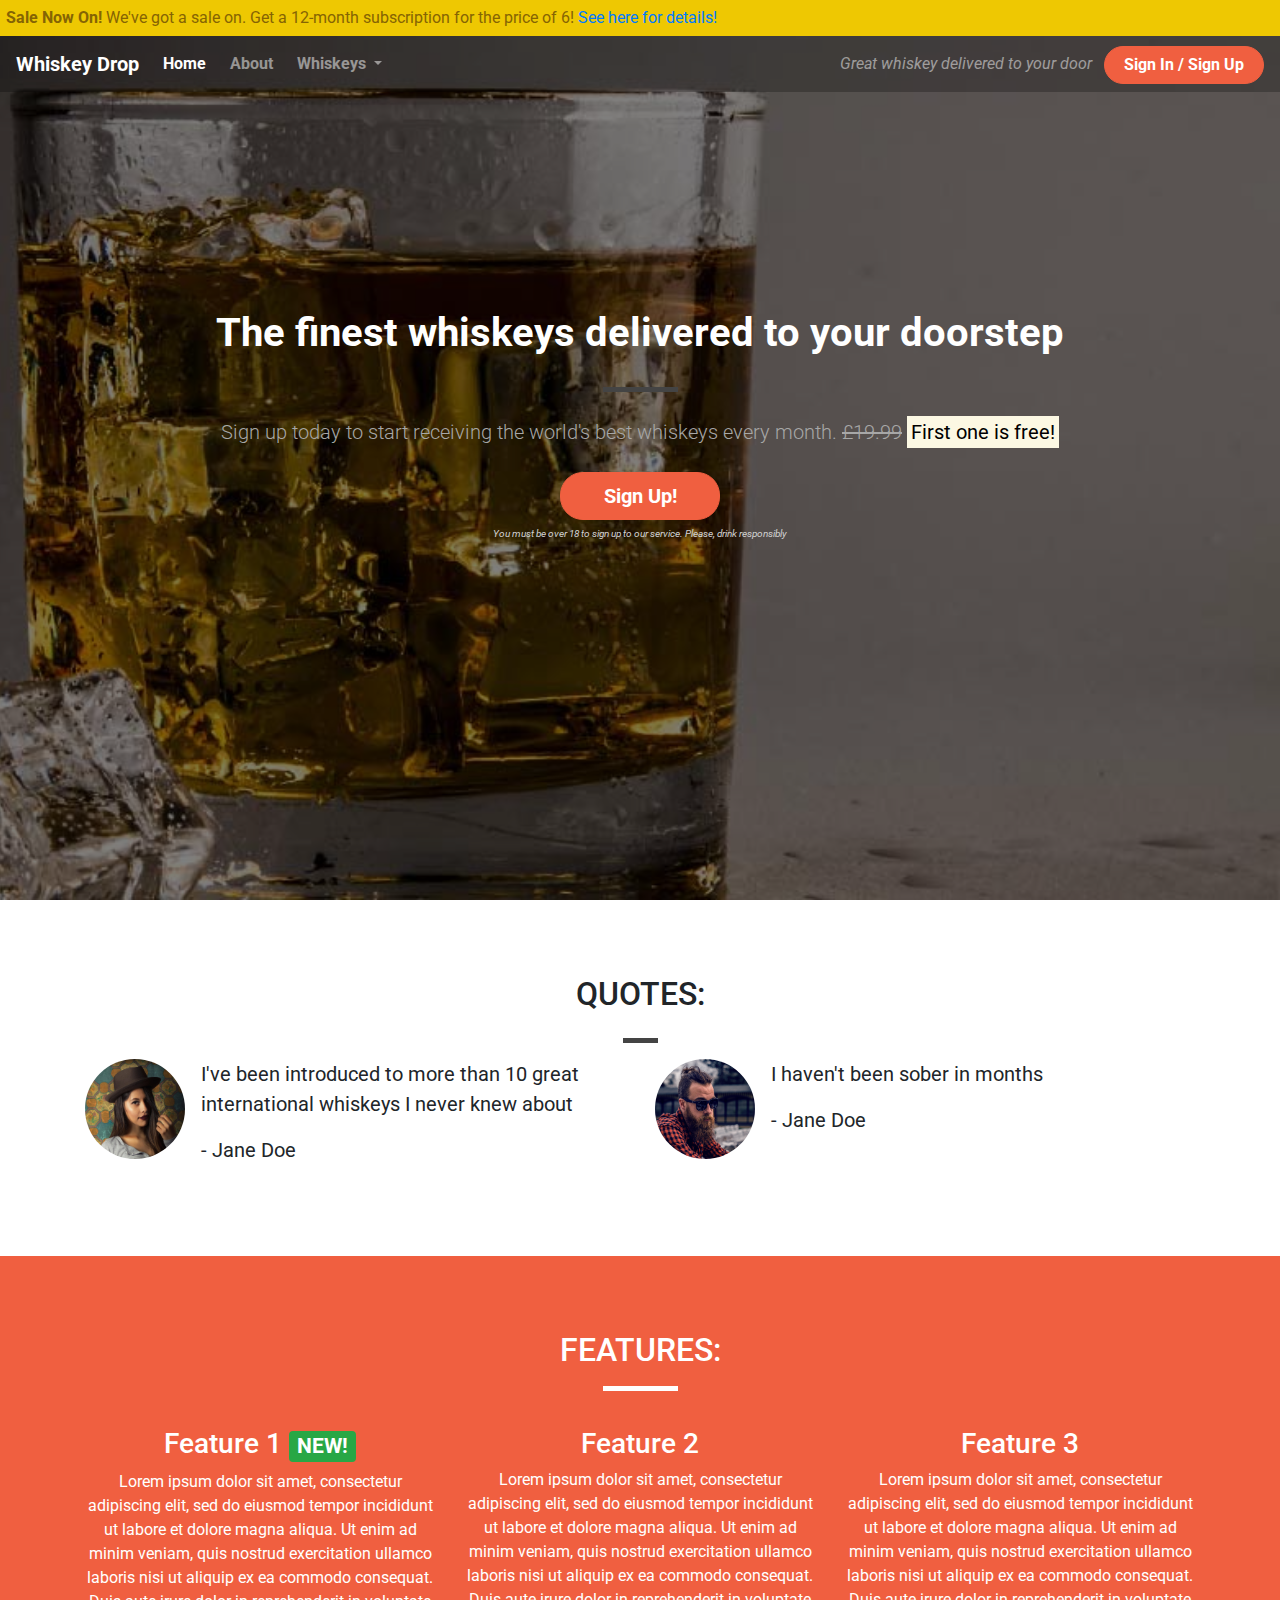
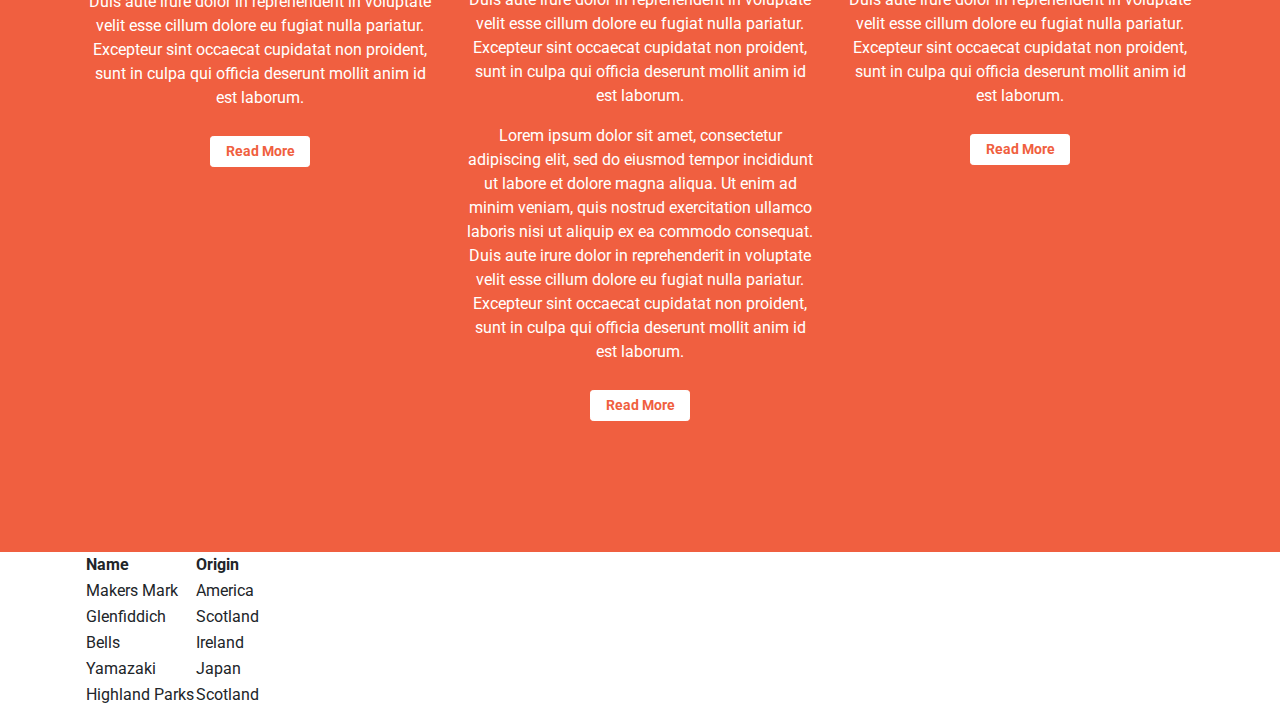
<file: index.html>
<!DOCTYPE html>
<html lang="en">

<head>
    <meta charset="UTF-8">
    <link rel="stylesheet" href="https://stackpath.bootstrapcdn.com/bootstrap/4.3.1/css/bootstrap.min.css" integrity="sha384-ggOyR0iXCbMQv3Xipma34MD+dH/1fQ784/j6cY/iJTQUOhcWr7x9JvoRxT2MZw1T" crossorigin="anonymous">
    <link rel="stylesheet" href="https://use.fontawesome.com/releases/v5.6.1/css/all.css" integrity="sha384-gfdkjb5BdAXd+lj+gudLWI+BXq4IuLW5IT+brZEZsLFm++aCMlF1V92rMkPaX4PP" crossorigin="anonymous">
    <meta name="viewport" content="width=device-width, initial-scale=1.0">
    <link href="https://fonts.googleapis.com/css2?family=Roboto:wght@400;700&display=swap" rel="stylesheet">
    <link href="assets/style.css" rel="stylesheet" type="text/css">
    <title>Whiskey Drop | Taste a new whiskey every month</title>
</head>

<body>
    <div class="container-fluid navalert-container">
        <div class="container-fluid alert-container">
            <div class="row d-none d-sm d-sm-block">
                <div class="col-12">
                    <div class="site-wide-alert alert alert-warning">
                        <strong>Sale Now On!</strong> We've got a sale on. Get a 12-month subscription for the price of 6!
                        <a href="/">See here for details!</a>
                    </div>
                </div>
            </div>
        </div>
        <nav class="navbar navbar-dark navbar-expand-sm">
            <a href="/" class="navbar-brand">Whiskey Drop</a>

            <button class="navbar-toggler ml-auto" type="button" data-toggle="collapse" data-target="#navbarNavDropdown" aria-controls="navbarNavDropdown" aria-expanded="false" aria-label="Toggle navigation">
                <span class="navbar-toggler-icon"></span></button>

            <div class="collapse navbar-collapse" id="navbarNavDropdown">
                <ul class="navbar-nav mr-auto">
                    <li class="active nav-item mr-2"><a class="nav-link" href="/">Home</a></li>
                    <li class="nav-item mr-2"><a class="nav-link" href="about.html">About</a></li>
                    <li class="nav-item dropdown">
                        <a class="nav-link dropdown-toggle" href="#" id="navbarDropdownMenuLink" role="button" data-toggle="dropdown" aria-haspopup="true" aria-expanded="false">
                            Whiskeys
                        </a>
                        <div class="dropdown-menu" aria-labelledby="navbarDropdownMenuLink">
                            <a class="dropdown-item" href="#">Irish</a>
                            <a class="dropdown-item" href="#">Scotch</a>
                            <a class="dropdown-item" href="#">Japanese</a>
                            <a class="dropdown-item" href="#">American</a>
                        </div>
                    </li>
                    <li class="nav-item mr-2 d-block d-sm-none"><a class="nav-link" href="login">Sign In / Sign Up</a></li>
                </ul>
            </div>
            <div class="d-none d-md-block">
                <p class="navbar-text my-auto mr-2"><i>Great whiskey delivered to your door</i></p>
                <a href="/login" class="btn btn--cta btn--red" data-toggle="modal" data-target="#signUpModal">Sign In / Sign Up</a>
            </div>
        </nav>
    </div>

    <!-- Callout -->
    <div class="container-fluid callout-container">
        <div class="opaque-overlay"></div>
        <div class="row">
            <div class="col-12">
                <section class="callout jumbotron text-center">
                    <h1 class="jumbotron-header">The finest whiskeys delivered to your doorstep</h1>
                    <hr class="block-divider">
                    <p class="lead">Sign up today to start receiving the world's best whiskeys every month.
                        <s class="d-none d-sm-inline">£19.99</s>
                        <span class="d-inline d-sm-none"><br></span>
                        <strong><mark>First one is free!</mark></strong></p>
                    <button class="btn btn-lg btn--cta btn--red" data-toggle="modal" data-target="#signUpModal">Sign Up!</button>
                    <p class="text-muted"><small>You must be over 18 to sign up to our service. Please, drink responsibly</small></p>
                </section>
            </div>
        </div>
        <!-- /callout -->
    </div>

    <!-- Quotes -->
    <div class="container-wrapper">
        <div class="container quotes-container content-container">
            <section class="quotes">
                <div class="row">
                    <div class="col-12">
                        <h2 class="text-uppercase page-header">Quotes:</h2>
                        <hr class="block-divider block-divider--short">
                    </div>
                </div>
                <div class="row">
                    <div class="col-12 col-md-6">
                        <div class="media">
                            <div class="d-none d-sm-block">
                                <img src="images/girl-image.png" class="rounded-circle mr-3" height=100px width=100px alt="image of girl">
                            </div>
                            <div class="media-body">
                                <blockquote class="blockquote">
                                    <p>I've been introduced to more than 10 great international whiskeys I never knew about</p>
                                    <p>- Jane Doe</p>
                                </blockquote>
                            </div>
                        </div>
                    </div>
                    <div class="col-12 col-md-6">
                        <div class="media">
                            <div class="d-none d-sm-block">
                                <img src="images/guy-image.png" class="rounded-circle mr-3" height=100 width=100 alt="image of boy">
                            </div>
                            <div class="media-body">
                                <blockquote class="blockquote">
                                    <p>I haven't been sober in months</p>
                                    <p>- Jane Doe</p>
                                </blockquote>
                            </div>
                        </div>
                    </div>
                </div>
            </section>
            <!-- /quotes -->
        </div>
    </div>

    <!-- Features -->
    <div class="container-wrapper container-wrapper--red">
        <div class="container features-container content-container">
            <section class="features">
                <div class="row">
                    <div class="col-12">
                        <h2 class="text-uppercase page-header">Features:</h2>
                        <hr class="block-divider block-divder--short block-divider--white">
                    </div>
                </div>
                <div class="row">
                    <div class="col-12 col-md-6 col-lg-4">
                        <div class="feature">
                            <h3><i class="fas fa-gift d-none d-sm-block"></i> Feature 1 <span class="badge badge-success">NEW!</span></h3>
                            <p>Lorem ipsum dolor sit amet, consectetur adipiscing elit, sed do eiusmod tempor incididunt ut labore et dolore magna aliqua. Ut enim ad minim veniam, quis nostrud exercitation ullamco laboris nisi ut aliquip ex ea commodo consequat. Duis aute irure dolor in reprehenderit in voluptate velit esse cillum dolore eu fugiat nulla pariatur. Excepteur sint occaecat cupidatat non proident, sunt in culpa qui officia deserunt mollit anim id est laborum.</p>
                            <p><a class="btn btn-sm btn-light" href="">Read More</a></p>
                        </div>
                    </div>
                    <div class="col-12 col-md-6 col-lg-4">
                        <div class="feature">
                            <h3><i class="fas fa-credit-card d-none d-sm-block"></i> Feature 2</h3>
                            <p>Lorem ipsum dolor sit amet, consectetur adipiscing elit, sed do eiusmod tempor incididunt ut labore et dolore magna aliqua. Ut enim ad minim veniam, quis nostrud exercitation ullamco laboris nisi ut aliquip ex ea commodo consequat. Duis aute irure dolor in reprehenderit in voluptate velit esse cillum dolore eu fugiat nulla pariatur. Excepteur sint occaecat cupidatat non proident, sunt in culpa qui officia deserunt mollit anim id est laborum.</p>
                            <p>Lorem ipsum dolor sit amet, consectetur adipiscing elit, sed do eiusmod tempor incididunt ut labore et dolore magna aliqua. Ut enim ad minim veniam, quis nostrud exercitation ullamco laboris nisi ut aliquip ex ea commodo consequat. Duis aute irure dolor in reprehenderit in voluptate velit esse cillum dolore eu fugiat nulla pariatur. Excepteur sint occaecat cupidatat non proident, sunt in culpa qui officia deserunt mollit anim id est laborum.</p>
                            <p><a class="btn btn-sm btn-light" href="">Read More</a></p>
                        </div>
                    </div>
                    <div class="col-12 d-md-none d-lg-block col-lg-4">
                        <div class="feature">
                            <h3><i class="fas fa-times-circle d-none d-sm-block"></i> Feature 3</h3>
                            <p>Lorem ipsum dolor sit amet, consectetur adipiscing elit, sed do eiusmod tempor incididunt ut labore et dolore magna aliqua. Ut enim ad minim veniam, quis nostrud exercitation ullamco laboris nisi ut aliquip ex ea commodo consequat. Duis aute irure dolor in reprehenderit in voluptate velit esse cillum dolore eu fugiat nulla pariatur. Excepteur sint occaecat cupidatat non proident, sunt in culpa qui officia deserunt mollit anim id est laborum.</p>
                            <p><a class="btn btn-sm btn-light" href="">Read More</a></p>
                        </div>
                    </div>
                </div>
            </section>
            <!-- /features -->
        </div>
    </div>
    
    <!-- table of whiskeys -->
    <div class="container table-container">
        <section class="whiskey-table">
            <table>
                <thead>
                    <tr>
                        <th scope="col">Name</th>
                        <th scope="col">Origin</th>
                    </tr>
                </thead>
                <tbody>
                    <tr>
                        <td>Makers Mark</td>
                        <td>America</td>
                    </tr>
                    <tr>
                        <td>Glenfiddich</td>
                        <td>Scotland</td>
                    </tr>
                    <tr>
                        <td>Bells</td>
                        <td>Ireland</td>
                    </tr>
                    <tr>
                        <td>Yamazaki</td>
                        <td>Japan</td>
                    </tr>
                    <tr>
                        <td>Highland Parks</td>
                        <td>Scotland</td>
                    </tr>
                </tbody>
            </table>
        </section>
        <!-- /table of whiskeys -->
    </div>

    <div class="modal" tabindex="-1" role="dialog" id="signUpModal">
        <div class="modal-dialog" role="document">
            <div class="modal-content">
                <div class="modal-header">
                    <h5 class="modal-title">Sign Up to Whiskey Drop</h5>
                    <button type="button" class="close" data-dismiss="modal" aria-label="Close">
                        <span aria-hidden="true">&times;</span>
                    </button>
                </div>
                <div class="modal-body">
                    <form>
                        <div class="form-group">
                            <label for="email">Email address</label>
                            <input type="email" class="form-control" id="email" aria-describedby="emailHelp">
                            <small id="emailHelp" class="form-text text-muted">We'll never share your email with anyone else.</small>
                        </div>
                        <div class="form-group">
                            <label for="password">Password</label>
                            <input type="password" class="form-control" id="password">
                        </div>
                        <div class="form-group">
                            <label for="repeatPassword">Repeat Password</label>
                            <input type="password" class="form-control" id="repeatPassword">
                        </div>
                        <button type="submit" class="btn btn-primary">Submit</button>
                    </form>
                </div>
            </div>
        </div>
    </div>

    <script src="https://code.jquery.com/jquery-3.5.1.slim.min.js" integrity="sha384-DfXdz2htPH0lsSSs5nCTpuj/zy4C+OGpamoFVy38MVBnE+IbbVYUew+OrCXaRkfj" crossorigin="anonymous"></script>
    <script src="https://cdn.jsdelivr.net/npm/popper.js@1.16.1/dist/umd/popper.min.js" integrity="sha384-9/reFTGAW83EW2RDu2S0VKaIzap3H66lZH81PoYlFhbGU+6BZp6G7niu735Sk7lN" crossorigin="anonymous"></script>
    <script src="https://stackpath.bootstrapcdn.com/bootstrap/4.5.2/js/bootstrap.min.js" integrity="sha384-B4gt1jrGC7Jh4AgTPSdUtOBvfO8shuf57BaghqFfPlYxofvL8/KUEfYiJOMMV+rV" crossorigin="anonymous"></script>

</body>

</html>
</file>
<file: assets/style.css>
body {
    font-family: 'Roboto', sans-serif;
}

.alert-container .col-12 {
    padding-left: 0;
    padding-right: 0;
}

.site-wide-alert {
    border-radius: 0;
    margin-bottom: 0;
    padding: 5px;
    background-color: #eec802;
    border-color: #eec802;
}

.callout-container {
    height: 100vh;

    background: url(/images/whiskey.jpg) no-repeat bottom right fixed;
    -webkit-background-size: cover;
    -moz-background-size: cover;
    -o-background-size: cover;
    background-size: cover;

    display: flex;
    align-items: center;
    justify-content: center;

    position: relative;
}

.opaque-overlay {
    position: absolute;
    top: 0px;
    left: 0px;
    height: 100%;
    width: 100%;
    background-color: rgba(0, 0, 0, 0.5);
}

.quotes-container {}

.features-container {}

/* Page headers*/

.page-header {
    margin-bottom: 0;
    border-bottom: 0;
    text-align: center;
}

.page-header h2 {
    margin-top: 0;
}

.quotes .page-header {
    margin-bottom: 25px;
}

.whiskey-table {}

.block-divider {
    width: 75px;
    height: 5px;
    border: 0;
    background-color: #444;
}

.block-divider--orange {
    background-color: #f05f40;
}

.block-divider--short {
    width: 35px;
}

.block-divider--white {
    background-color: white;
}

/* Content containers */

.content-container{
    padding-top: 75px;
    padding-bottom: 75px;
}

.container-wrapper {}

.container-wrapper--red {
    background-color: #f05f40;
    color: white;
}

/*navbar*/

.navalert-container {
    position: absolute;
    top: 0px;
    left: 0px;
    padding-left: 0;
    padding-right: 0;
    z-index: 1;
}

.navbar {
    margin-bottom: 0;
    border: 0;
    width: 100%;
    background-color: rgba(0,0,0,0.25);
}

.navbar .navbar-toggler {
    border: 0;
}

.navbar-brand {
    font-weight: bold;
}

.navbar .navbar-nav a {
    font-weight: bold;
}

/*jumbotron header */

.jumbotron {
    background-color: transparent;
}

.jumbotron-header {
    color: white;
    font-weight: bold;
    margin-bottom: 30px;
}

.jumbotron .lead {
    margin: 25px 0;
    color: #a7a7a7;

}

.jumbotron small {
    font-size: 60%;
    font-style: italic;
    color: #d0d0d0;
}

.btn--cta {
    font-weight: bold;
    border-radius: 23px;
    width: 160px;
}

.btn--red {
    color: white;
    background-color: #f05f40;
    border-color: #f05f40;
}

.btn--red:hover,
.btn--red:active,
.btn--red:focus,
.btn--red:active:focus {
    background-color: #df4929;
    border-color: #df4929;
}

.features {
    text-align: center;
    margin-bottom: 40px;
}

.features i {
    margin-bottom: 20px;
    font-size: 45px;
    line-height: 45px;
}

.features .btn {
    background-color: white;
    border-color: white;
    border-radius; 15px;
    min-width: 100px;
    font-weight: bold;
    margin-top: 10px;
    color: #f05f40;
}
</file>
